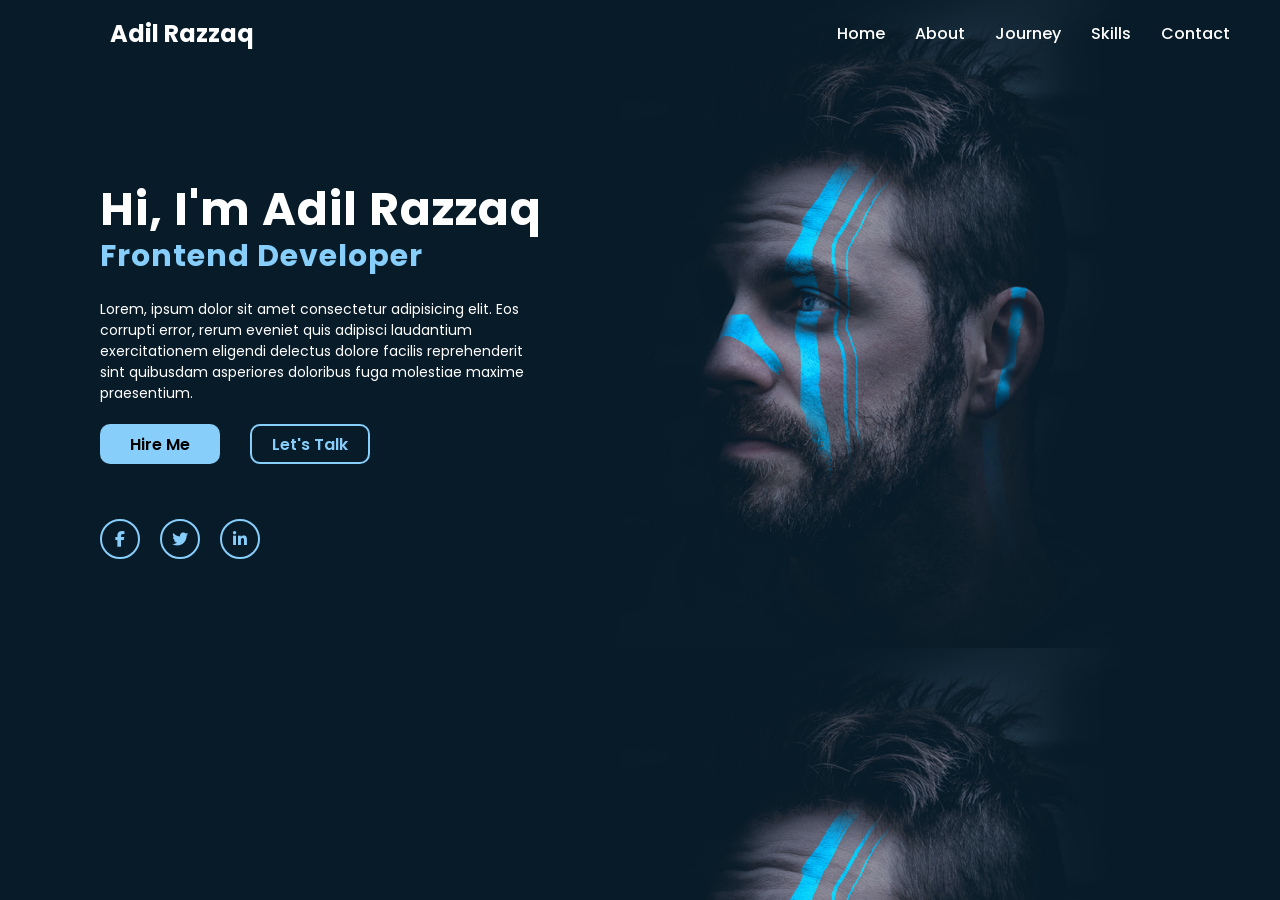
<file: index.html>
<!DOCTYPE html>
<html lang="en">
<head>
    <meta charset="UTF-8">
    <meta name="viewport" content="width=device-width, initial-scale=1.0">
    <title>Document</title>
    <link rel="stylesheet" href="style.css">
    <link rel="stylesheet" href="https://cdnjs.cloudflare.com/ajax/libs/font-awesome/6.6.0/css/all.min.css" integrity="sha512-Kc323vGBEqzTmouAECnVceyQqyqdsSiqLQISBL29aUW4U/M7pSPA/gEUZQqv1cwx4OnYxTxve5UMg5GT6L4JJg==" crossorigin="anonymous" referrerpolicy="no-referrer" />
</head>
<body>
    <div class="portfolio-home-page">
        <div class="nav-bar">
            <div class="logo">
                <h2>Adil Razzaq</h2>
            </div>
            <ul>
                <a href="#"><li>Home</li></a>
                <a href="about.html"><li>About</li></a>
                <a href="education.html"><li>Journey</li></a>
                <a href="skills.html"><li>Skills</li></a>
                <a href="#"><li>Contact</li></a>
            </ul>
        </div>

    <h2 class="intro">Hi, I'm Adil Razzaq</h2>
    <h2 class="skill">Frontend Developer</h2>
    <div class="description">
        <p>

            Lorem, ipsum dolor sit amet consectetur adipisicing elit. Eos corrupti error, rerum eveniet quis adipisci laudantium exercitationem eligendi delectus dolore facilis reprehenderit sint quibusdam asperiores doloribus fuga molestiae maxime praesentium.
        </p>
    </div>
    <div class="hireme">Hire Me</div>
    <div class="talk">Let's Talk</div>


    <div class="social-links">
        <div class="facebook"><i class="fa-brands fa-facebook-f"></i></div>
        <div class="twiter"><i class="fa-brands fa-twitter"></i></div>
        <div class="linkedin"><i class="fa-brands fa-linkedin-in"></i></div>
    </div>
    </div>



    
</body>
</html>
</file>
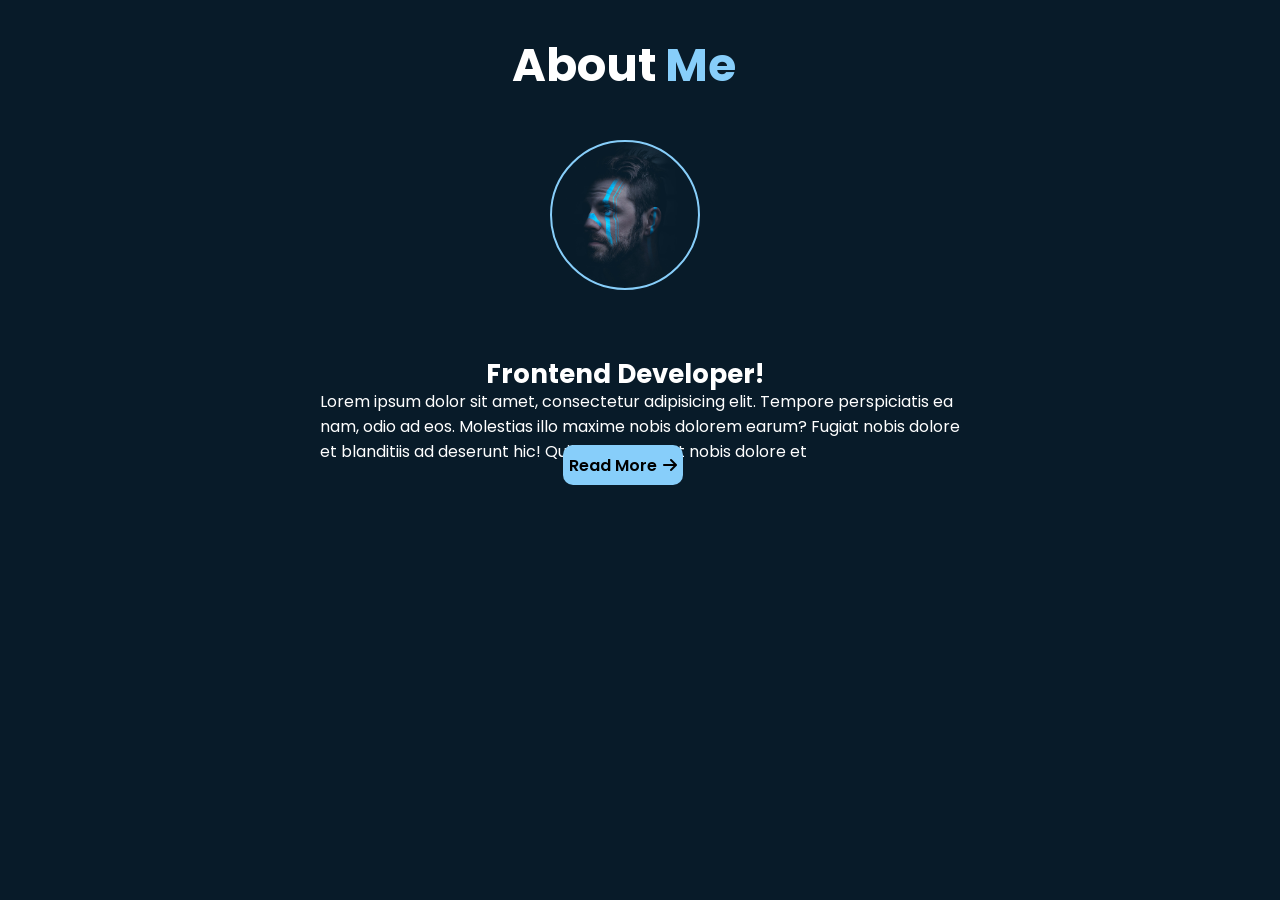
<file: about.html>
<!DOCTYPE html>
<html lang="en">
<head>
    <meta charset="UTF-8">
    <meta name="viewport" content="width=device-width, initial-scale=1.0">
    <title>Document</title>
    <link rel="stylesheet" href="https://cdnjs.cloudflare.com/ajax/libs/font-awesome/6.6.0/css/all.min.css" integrity="sha512-Kc323vGBEqzTmouAECnVceyQqyqdsSiqLQISBL29aUW4U/M7pSPA/gEUZQqv1cwx4OnYxTxve5UMg5GT6L4JJg==" crossorigin="anonymous" referrerpolicy="no-referrer" />
    <style>
        @import url('https://fonts.googleapis.com/css2?family=Poppins:wght@300;400;500;600;700;800;900&display=swap');

* {
    margin: 0;
    padding: 0;
    box-sizing: border-box;
    font-family: 'Poppins', sans-serif;
}
        .about-us-section{
    background-color:#081b29;
    height: 100vh;
}
.headings{
    width: 300px;
    height: 70px;
    display: flex;
    justify-content: center;
    align-items: center;
    position: relative;
    left: 37%;
    top: 30px;
}
.about{
    font-size: 46px;
    color: white;
}
.me{
    font-size: 46px;
    color: lightskyblue;
    margin-left: 8px;
}
.about-image{
    width: 150px;
    height: 150px;
    background-image: url("./about.jpg");
    border-radius: 50%;
    background-size: contain;
    border: 2px solid lightskyblue;
    position: relative;
    left: 43%;
    top: 70px;
}
.about-description{
    width: 50%;
    height: 200px;
    color: white;
    position: relative;
    margin-top: 130px;
    display: flex;
    left: 25%;
}
.skill2{
    font-size: 26px;
    color: white;
    position: relative;
    margin-left: 38%;
    top: 15%;
}
.readmore{
    position: relative;
    bottom: 16%;
    width: 120px;
    height: 40px;
    background-color: lightskyblue;
    display: flex;
    justify-content: space-evenly;
    align-items: center;
    font-weight: 600;
    border-radius: 10px;
    margin-left: 44%;
}
.readmore:hover{
    background-color: transparent;
    transition: .5s ease-in-out;
    border: 2px solid lightskyblue;
    color: lightskyblue;
}

    </style>
</head>
<body>
    <div class="about-us-section">
        <div class="headings">
            <h2 class="about">About</h2>
            <h2 class="me">Me</h2>
        </div>
        <div class="about-image"></div>
        <h2 class="skill2">Frontend Developer!</h2>
        <div class="about-description">
            <p>Lorem ipsum dolor sit amet, consectetur adipisicing elit. Tempore perspiciatis ea nam, odio ad eos. Molestias illo maxime nobis dolorem earum? Fugiat nobis dolore et blanditiis ad deserunt hic! Quibusdam.Fugiat nobis dolore et</p>
        </div>
        <div class="readmore">Read More <i class="fa-solid fa-arrow-right"></i></div>
    </div>
</body>
</html>
</file>
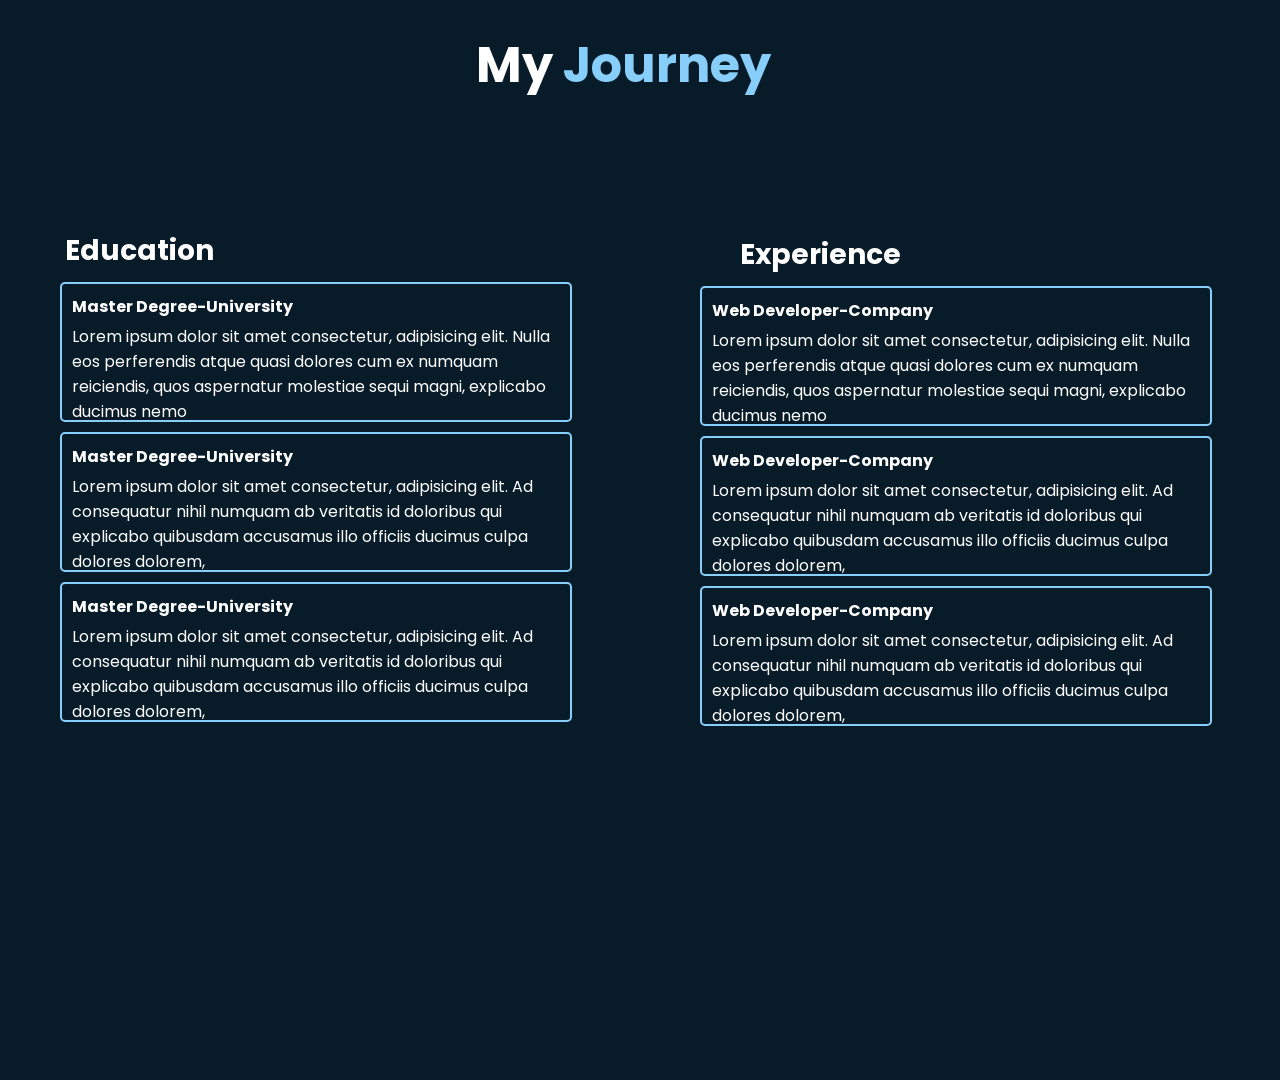
<file: education.html>
<!DOCTYPE html>
<html lang="en">
<head>
    <meta charset="UTF-8">
    <meta name="viewport" content="width=device-width, initial-scale=1.0">
    <title>Document</title>
    <style>
        @import url('https://fonts.googleapis.com/css2?family=Poppins:wght@300;400;500;600;700;800;900&display=swap');

* {
    margin: 0;
    padding: 0;
    box-sizing: border-box;
    font-family: 'Poppins', sans-serif;
}
.education-section{
    height: 120vh;
    background-color:#081b29;
}
.headings{
    width: 300px;
    height: 70px;
    display: flex;
    justify-content: center;
    align-items: center;
    position: relative;
    left: 37%;
    top: 30px;
    font-size: 33px;
}
.my{
    color: white;
}
.Education{
    color: lightskyblue;
    margin-left: 10px;
}
.education-part{
    width: 50%;
    height: 88vh;
    position: relative;
    top: 13%;
    left: 40px;
}
.box{
    width: 80%;
    height: 140px;
    margin-top: 10px;
    border-radius: 5px;
    border: 2px solid lightskyblue;
    margin-left: 20px;
    padding-left: 10px;
    padding-top: 10px;
    position: relative;
    top: 20px;
}
.box h4{
    color: white;
}
.box p{
    color: white;
    padding-top: 5px;
}
.firstp{
    color: white;
    font-size: 28px;
    font-family: 'Poppins', sans-serif;
    margin-left: 25px;
    font-weight: 700;
    position: relative;
    top: 20px;
}
.experience-part{
    width: 50%;
    height: 88vh;
    position: relative;
    left: 50%;
    bottom: 60%;
}
.experience-section{
    height: 100vh;
    background-color:#081b29;
}
.experience-part .box{
    margin-left: 60px;
    margin-top: 10px;
}
.secondp{
    color: white;
    font-size: 28px;
    font-family: 'Poppins', sans-serif;
    margin-left: 25px;
    font-weight: 700;
    position: relative;
    top: 20px;
    margin-left: 100px;
}
.box:hover{
    background-color: lightskyblue;
    transition: .5s ease-in-out;
}
    </style>
</head>
<body>
    <div class="education-section">
        <div class="headings">
            <h2 class="my">My</h2>
            <h2 class="Education">Journey</h2>
        </div>
                <div class="image1"></div>
        <div class="education-part">
            <p class="firstp">Education</p>
            <div class="square"></div>
            <div class="box1 box">
                <h4>Master Degree-University</h4>
                <p>Lorem ipsum dolor sit amet consectetur, adipisicing elit. Nulla eos perferendis atque quasi dolores cum ex numquam reiciendis, quos aspernatur molestiae sequi magni, explicabo ducimus nemo </p>
            </div>
            <div class="square"></div>
            <div class="box2 box">
                <h4>Master Degree-University</h4>
                <p>Lorem ipsum dolor sit amet consectetur, adipisicing elit. Ad consequatur nihil numquam ab veritatis id doloribus qui explicabo quibusdam accusamus illo officiis ducimus culpa dolores dolorem, </p>
            </div>
            <div class="square"></div>
            <div class="box3 box">
                <h4>Master Degree-University</h4>
                <p>Lorem ipsum dolor sit amet consectetur, adipisicing elit. Ad consequatur nihil numquam ab veritatis id doloribus qui explicabo quibusdam accusamus illo officiis ducimus culpa dolores dolorem, </p>
            </div>
        </div>
        <div class="image2"></div>
            <div class="experience-part">
                <p class="secondp">Experience</p>
                <div class="square"></div>
                <div class="box1 box">
                    <h4>Web Developer-Company</h4>
                    <p>Lorem ipsum dolor sit amet consectetur, adipisicing elit. Nulla eos perferendis atque quasi dolores cum ex numquam reiciendis, quos aspernatur molestiae sequi magni, explicabo ducimus nemo </p>
                </div>
                <div class="square"></div>
                <div class="box2 box">
                    <h4>Web Developer-Company</h4>
                    <p>Lorem ipsum dolor sit amet consectetur, adipisicing elit. Ad consequatur nihil numquam ab veritatis id doloribus qui explicabo quibusdam accusamus illo officiis ducimus culpa dolores dolorem, </p>
                </div>
                <div class="square"></div>
                <div class="box3 box">
                    <h4>Web Developer-Company</h4>
                    <p>Lorem ipsum dolor sit amet consectetur, adipisicing elit. Ad consequatur nihil numquam ab veritatis id doloribus qui explicabo quibusdam accusamus illo officiis ducimus culpa dolores dolorem, </p>
                </div>
            </div>
        </div>
    </div>



</body>
</html>
</file>
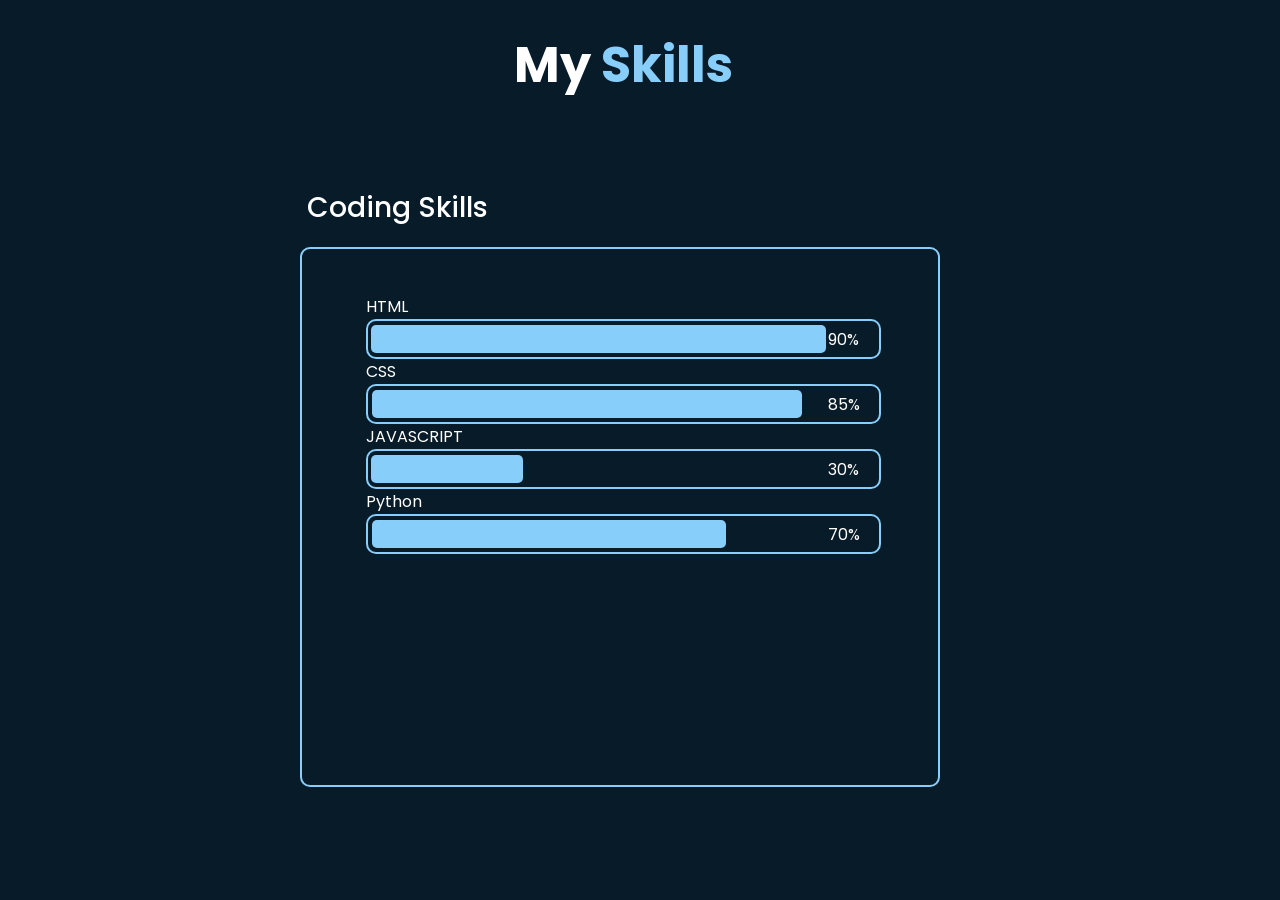
<file: skills.html>
<!DOCTYPE html>
<html lang="en">
<head>
    <meta charset="UTF-8">
    <meta name="viewport" content="width=device-width, initial-scale=1.0">
    <title>Document</title>
    <style>
        @import url('https://fonts.googleapis.com/css2?family=Poppins:wght@300;400;500;600;700;800;900&display=swap');

* {
    margin: 0;
    padding: 0;
    box-sizing: border-box;
    font-family: 'Poppins', sans-serif;
}
.skill-section{
    height: 100vh;
    background-color:#081b29;
}
.headings{
    width: 300px;
    height: 70px;
    display: flex;
    justify-content: center;
    align-items: center;
    position: relative;
    left: 37%;
    top: 30px;
    font-size: 33px;
}
.my{
    color: white;
}
.skills{
    color: lightskyblue;
    margin-left: 10px;
}
.main-skill-part{
    width: 50%;
    height: 60vh;
    position: relative;
    top: 15%;
    left: 300px;
    border: 2px solid lightskyblue;
    border-radius: 10px;
    padding-left: 5%;
    padding-top: 4%;
    padding-top: 45px;
}
.box{
    width: 90%;
    height: 40px;
    border: 2px solid lightskyblue;
    border-radius: 10px;
    display: flex;
    align-items: center;
    padding-left: 5px;
}
.mb1{
    width: 90%;
    background-color: lightskyblue;
    height: 80%;
    border-radius: 5px;
    position: relative;
    right: 6.5%;
}
.mb2{
    width: 85%;
    background-color: lightskyblue;
    height: 80%;
    border-radius: 5px;
    position: relative;
    right: 6.5%;
}
.mb3{
    width: 30%;
    background-color: lightskyblue;
    height: 80%;
    border-radius: 5px;
    position: relative;
    right: 6.5%;
}
.mb4{
    width: 70%;
    background-color: lightskyblue;
    height: 80%;
    border-radius: 5px;
    position: relative;
    right: 6.5%;
}
.p0{
    color: white;
    font-size: 28px;
    position: relative;
    margin-left: 24%;
    top: 13%;
    font-weight: 500;
}
.main-skill-part p{
    color: white;
}
.box3 p{
    position: relative;
    left: 90%;
}
.box4 p{
    position: relative;
    left: 90%;
}
.box2 p{
    position: relative;
    left: 90%;
}
.box1 p{
    position: relative;
    left: 90%;
}
    </style>
</head>
<body>
    <div class="skill-section">
        <div class="headings">
            <h2 class="my">My</h2>
            <h2 class="skills">Skills</h2>
        </div>
        <p class="p0">Coding Skills</p>
        <div class="main-skill-part">
            <p class="p1">HTML</p>
            <div class="box1 box">
                <p>90%</p>
                <div class="mb1"></div>
            </div>
            <p class="p2">CSS</p>
            <div class="box2 box">
                <p>85%</p>
                <div class="mb2"></div>
            </div>
            <p class="p3">JAVASCRIPT</p>
            <div class="box3 box">
                <p>30%</p>
                <div class="mb3"></div>
            </div>
            <P class="p4">Python</P>
            <div class="box4 box">
                <p>70%</p>
                <div class="mb4"></div>
            </div>
        </div>
    </div>
</body>
</html>
</file>
<file: style.css>
@import url('https://fonts.googleapis.com/css2?family=Poppins:wght@300;400;500;600;700;800;900&display=swap');

* {
    margin: 0;
    padding: 0;
    box-sizing: border-box;
    font-family: 'Poppins', sans-serif;
}
.portfolio-home-page{
    height: 100vh;
    background-image: url("./home.jpg");
    background-size: 90%;
}
.portfolio-home-page a{
    text-decoration: none;
    color: white;
}
.nav-bar{
    width: 100%;
    height: 60px;
    display: flex;
    justify-content: space-evenly;
    align-items: center;
}
.logo{
    color: white;
    position: relative;
    right: 10%;
    top: 5%;
}
.nav-bar ul{
    list-style: none;
    color: white;
    display: flex;
    justify-content: center;
    align-items: center;
    position: relative;
    left: 17%;
    top: 5%;
    font-weight: 500;
}
.nav-bar ul li{
    margin-right: 30px;
    font-family: 'Poppins', sans-serif;
}
.nav-bar ul li:hover{
    color: lightskyblue;
}
.intro{
    font-size: 46px;
    letter-spacing: 1px;
    color: white;
    position: relative;
    margin-left: 100px;
    top: 115px;
}
.skill{
    font-size: 30px;
    letter-spacing: 1px;
    color: lightskyblue;
    position: relative;
    top: 105px;
    margin-left: 100px;
}
.description{
    width: 450px;
    height: 50px;
    font-size: 14px;
    color: white;
    position: relative;
    left:100px;
    top: 125px;
}
.hireme{
    width: 120px;
    height: 40px;
    background-color: lightskyblue;
    display: flex;
    justify-content: center;
    align-items: center;
    font-weight: 600;
    border-radius: 10px;
    position: relative;
    top: 200px;
    margin-left: 100px;
}
.talk{
    width: 120px;
    height: 40px;
    background-color: transparent;
    border: 2px solid lightskyblue;
    display: flex;
    justify-content: center;
    align-items: center;
    font-weight: 600;
    border-radius: 10px;
    position: relative;
    top: 160px;
    margin-left: 250px;
    color: lightskyblue;
}
.social-links{
    width: 400px;
    height: 50px;
    display: flex;
    align-items: center;
    position: relative;
    margin-left: 100px;
    top: 210px;
}
.facebook{
    width: 40px;
    height: 40px;
    border-radius: 50%;
    display: flex;
    justify-content: center;
    align-items: center;
    color: lightskyblue;
    border: 2px solid lightskyblue;
    
}
.twiter{
    width: 40px;
    height: 40px;
    border-radius: 50%;
    display: flex;
    justify-content: center;
    align-items: center;
    color: lightskyblue;
    border: 2px solid lightskyblue;
    position: relative;
    left: 20px;
}
.linkedin{
    width: 40px;
    height: 40px;
    border-radius: 50%;
    display: flex;
    justify-content: center;
    align-items: center;
    color: lightskyblue;
    border: 2px solid lightskyblue;
    position: relative;
    left: 40px;
}
.hireme:hover{
    background-color: transparent;
    transition: .5s ease-in-out;
    border: 2px solid lightskyblue;
    color: lightskyblue;
}
.talk:hover{
    background-color: lightskyblue;
    transition: .5s ease-in-out;
    color: black;
}
.twiter:hover{
    background-color: lightskyblue;
    color: black;
    border: none;
    transition: .5s ease-in;
}
.facebook:hover{
    background-color: lightskyblue;
    color: black;
    border: none;
    transition: .5s ease-in;
}
.linkedin:hover{
    background-color: lightskyblue;
    color: black;
    border: none;
    transition: .5s ease-in;
}
</file>
